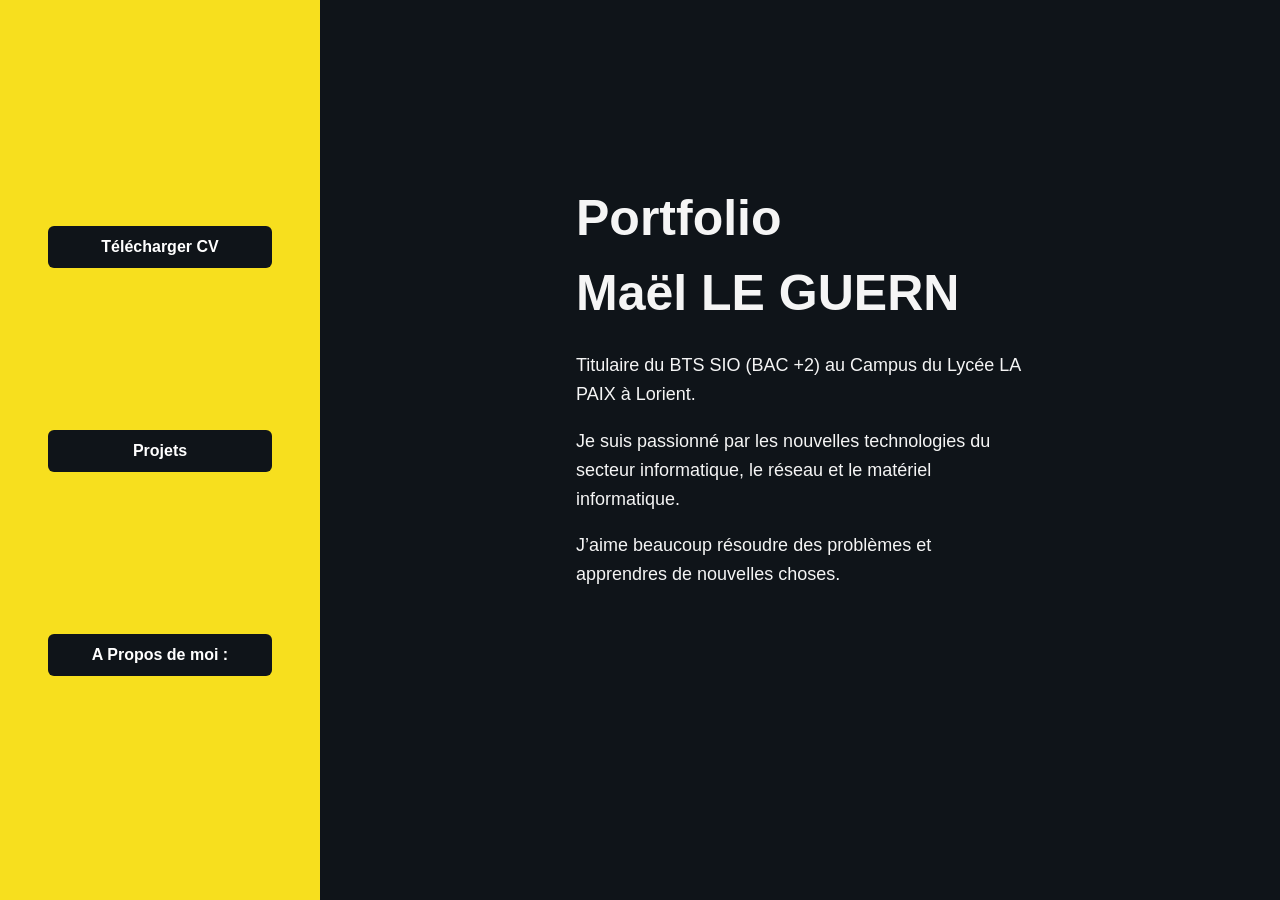
<file: index.html>
<html lang="fr">
<head>
    <meta charset="UTF-8">
    <meta name="viewport" content="width=device-width, initial-scale=1.0">
    <title>Portfolio Maël LE GUERN MAJ EN COURS 22/10 </title>
    <link rel="stylesheet" href="style1.css">
</head>
<body>

    <!-- Contenu principal -->
   <main class="container">
        <!-- Partie gauche : boutons dans bande jaune -->
   <div class="left">
            <button><a href="download/CV MAEL BTS SIO 1606.pdf" target="_blank" download="CV-MAELL-LEGUERN.pdf" title="Télécharger le CV">Télécharger CV</a></button>
            <button><a href="boutons/Projets.html">Projets</a> </button>
            <button><a href="boutons/A Propos.html">A Propos de moi :</a></button>
   </div>
 <!-- Partie droite : texte -->
   <div class="right">
            <h1>Portfolio <br>Maël LE GUERN</h1>
            <p>Titulaire du BTS SIO (BAC +2) au Campus du Lycée LA PAIX à Lorient.</p>
            <p>Je suis passionné par les nouvelles technologies du secteur informatique, le réseau et le matériel informatique.</p>
            <p>J’aime beaucoup résoudre des problèmes et apprendres de nouvelles choses.</p>
            
   </div>
   </main>
  </body>
  </html>
</file>
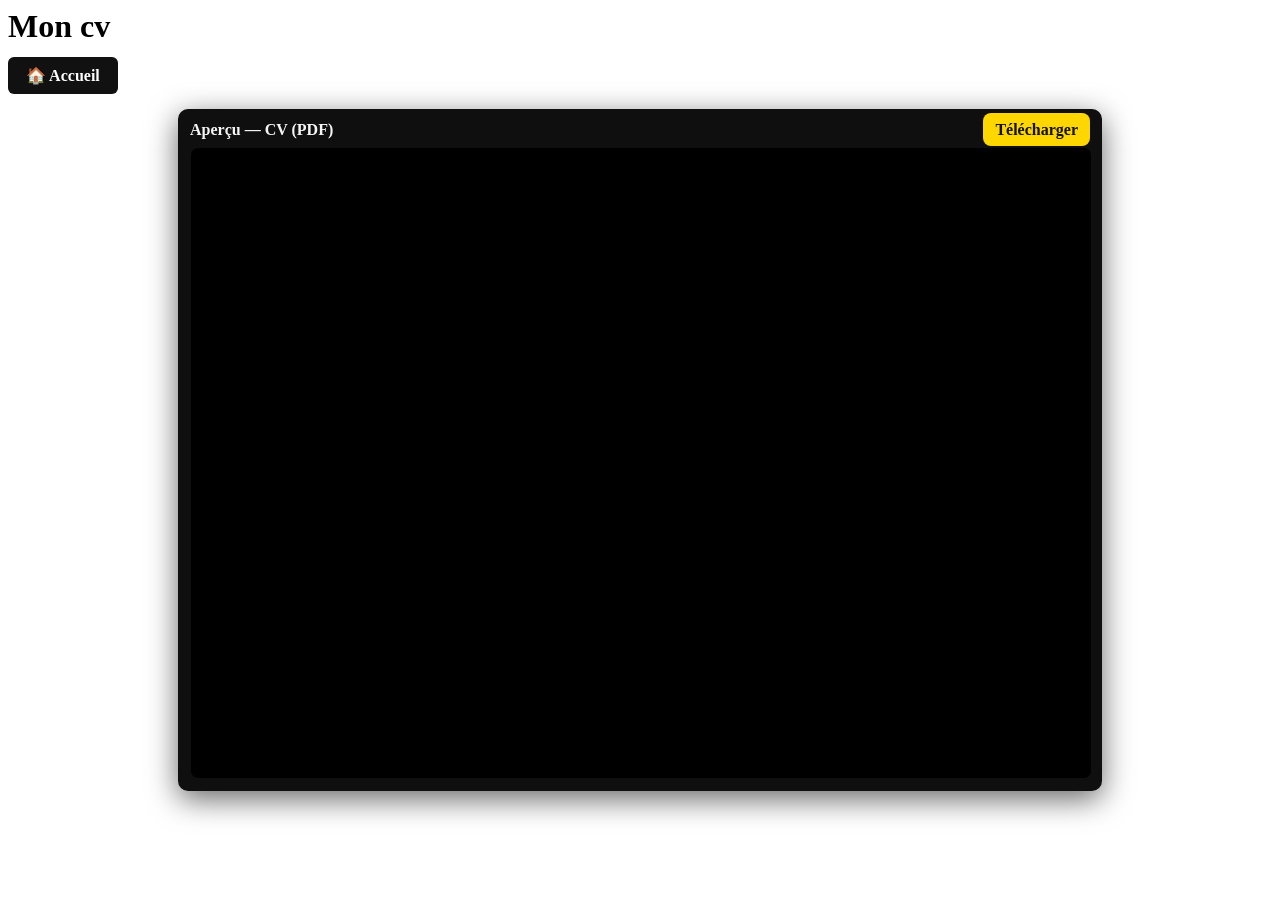
<file: boutons/CV et Contact.html>
<!-- début : boîte d'affichage du CV (PDF) -->
<style>
  /* Conteneur centré */
  .pdf-box {
    max-width: 900px;
    margin: 24px auto;
    background: #0f0f0f;           /* fond sombre de la boîte */
    padding: 12px;
    border-radius: 10px;
    box-shadow: 0 8px 30px rgba(0,0,0,0.6);
    color: #f5f5f5;
  }

  /* Barre supérieure avec titre + bouton */
  .pdf-box .bar {
    display: flex;
    justify-content: space-between;
    align-items: center;
    gap: 12px;
    margin-bottom: 8px;
  }
  .pdf-box .title {
    font-weight:700;
    font-size: 16px;
  }
  .pdf-box .actions a {
    background: #FFD700;     /* accent jaune */
    color: #111;
    padding: 8px 12px;
    border-radius: 8px;
    text-decoration: none;
    font-weight:700;
  }

  /* zone d'affichage du PDF (responsive) */
  .pdf-frame {
    width: 100%;
    height: 70vh;             /* hauteur relative à la fenêtre */
    min-height: 480px;
    border-radius: 8px;
    overflow: hidden;
    border: 1px solid rgba(255,255,255,0.06);
    background: #000;
  }

  /* fallback (lien) */
  .pdf-fallback {
    padding: 18px;
    text-align: center;
    color: #ddd;
    font-size: 14px;
  }

  /* petit responsive pour mobiles */
  @media (max-width:720px){
    .pdf-frame { height: 60vh; min-height: 340px; }
    .pdf-box { margin: 12px; padding: 10px; }
  }
  /* Bouton d'accueil */
.home-button {
    background-color: #111;
    color: white;
    padding: 10px 18px;
    border-radius: 6px;
    font-weight: bold;
    text-decoration: none;
    transition: 0.3s ease;
}

.home-button:hover {
    background-color: #333;
    transform: scale(1.05);
}
</style>
<body>
    <h1>Mon cv</h1>
    <a href="../index.html" class="home-button">🏠 Accueil</a>
    <div class="pdf-box" role="region" aria-label="Aperçu du CV en PDF">
  <div class="bar">
    <div class="title">Aperçu — CV (PDF)</div>
    <div class="actions">
      <!-- download attribute force le téléchargement si le navigateur le permet -->
      <a href="../download/CV MAEL BTS SIO 1606.pdf" download="CV-MAELL-LEGUERN.pdf" title="Télécharger le CV">Télécharger</a>
    </div>
  </div>

  <div class="pdf-frame" id="pdfContainer">
    <!-- Méthode 1 : iframe (simple et fonctionne dans la plupart des cas) -->
    <iframe src="../download/CV MAEL BTS SIO 1606.pdf" style="width:100%;height:100%;border:0;" title="CV en PDF"></iframe>

   
  </div>
    
    
    
</body>
</file>
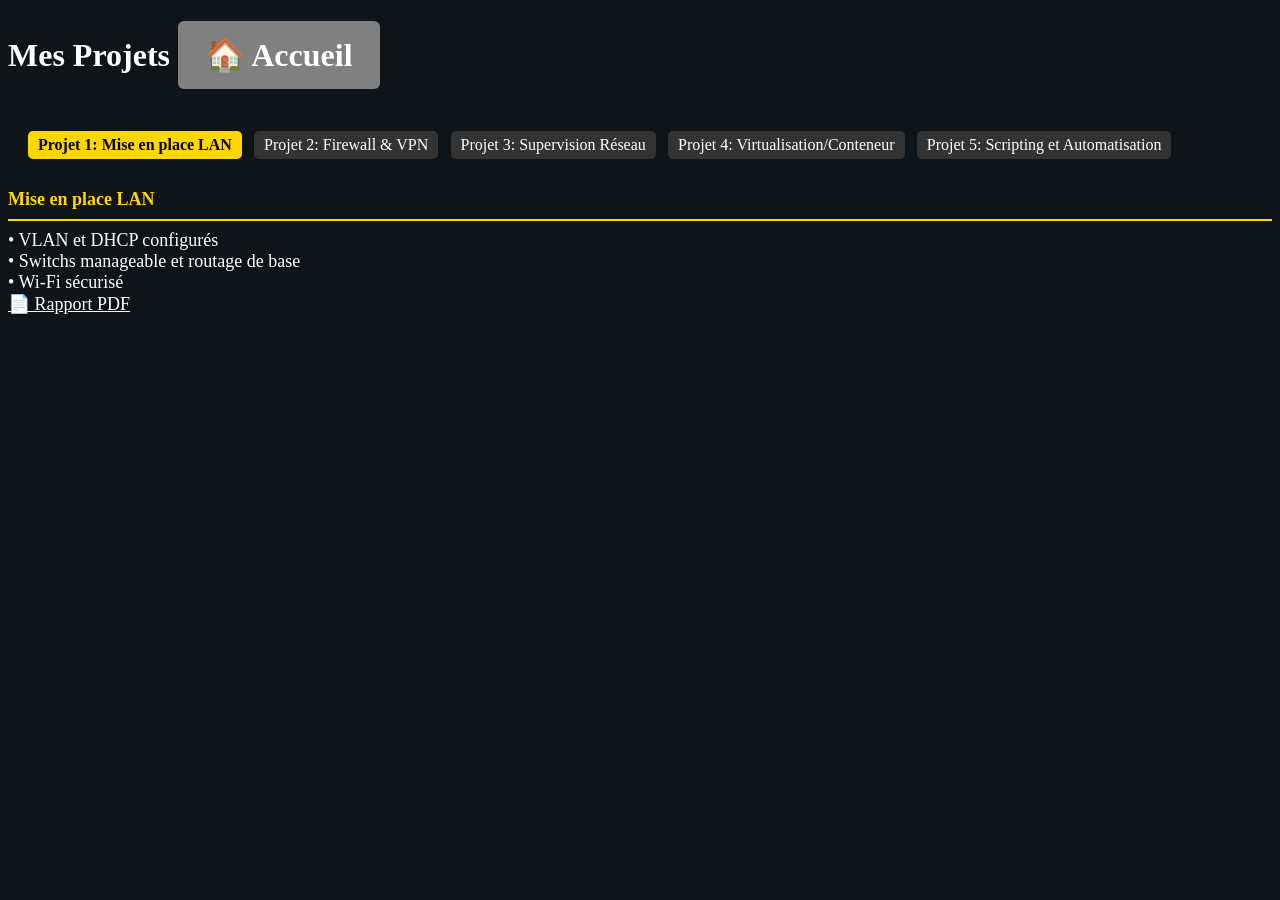
<file: boutons/Projets.html>
<!DOCTYPE html>
<html lang="fr">
<head>
    <meta charset="UTF-8">
    <meta name="viewport" content="width=device-width, initial-scale=1.0">
    <title>Mes Projets</title>
    <link rel="stylesheet" href="Projets.css">
    
</head>
<body>
    <div class="header-bar">
        <h1>Mes Projets <a href="../index.html" class="home-button">🏠 Accueil</a></h1>
    </div>

    <!-- Menu projets -->
    <div class="nav-menu">
        <div class="nav-item" onclick="showSection('projet1', this)">Projet 1: Mise en place LAN</div>
        <div class="nav-item" onclick="showSection('projet2', this)">Projet 2: Firewall & VPN</div>
        <div class="nav-item" onclick="showSection('projet3', this)">Projet 3: Supervision Réseau</div>
        <div class="nav-item" onclick="showSection('projet4', this)">Projet 4: Virtualisation/Conteneur</div>
        <div class="nav-item" onclick="showSection('projet5', this)">Projet 5: Scripting et Automatisation</div>
    </div>

    <!-- Contenu des projets -->
    <div class="content">

        <div id="projet1" class="news-category">
            <div class="news-subcategory">Mise en place LAN</div>
            <hr>
            <div class="news-item">• VLAN et DHCP configurés</div>
            <div class="news-item">• Switchs manageable et routage de base</div>
            <div class="news-item">• Wi-Fi sécurisé</div>
            <div class="news-item">
                <a href="../download/lan-rapport" download>📄 Rapport PDF</a>
            </div>
        </div>

        <div id="projet2" class="news-category">
            <div class="news-subcategory">Firewall & VPN</div>
            <hr>
            <div class="news-item">• Filtrage trafic entrant/sortant</div>
            <div class="news-item">• VPN IPsec pour télétravail</div>
            <div class="news-item">• Configuration documentée</div>
        </div>

        <div id="projet3" class="news-category">
            <div class="news-subcategory">Supervision Réseau</div>
            <hr>
            <div class="news-item">• Nagios et Zabbix configurés</div>
            <div class="news-item">• Monitoring actif et alertes</div>
            <div class="news-item">• Tableau de bord opérationnel</div>
        </div>

        <div id="projet4" class="news-category">
            <div class="news-subcategory">Virtualisation/Conteneur</div>
            <hr>
            <div class="news-item">• GNS3 / EVE-NG pour simulation topologies</div>
            <div class="news-item">• VMware et VirtualBox pour tests</div>
            <div class="news-item">• Conteneur</div>
        </div>

        <div id="projet5" class="news-category">
            <div class="news-subcategory">Scripting et Automatisation</div>
            <hr>
            <div class="news-item">• Bash et PowerShell pour déploiement</div>
            <div class="news-item">• Déploiement automatique Linux Mint</div>
            <div class="news-item">• Déploiement Windows personnalisé</div>
            <div class="news-item">• Automatisation tâches répétitives</div>
            <div class="news-item">
                <a href="../download/Tri-chapitre" download>📄 Exemple Tri-Chapitre – Rapport PDF</a>
            </div>
        </div>

    </div>

    <script>
        function showSection(sectionId, element) {
            // Masquer toutes les sections
            document.querySelectorAll('.news-category').forEach(function(section) {
                section.style.display = 'none';
            });
            // Afficher la section sélectionnée
            document.getElementById(sectionId).style.display = 'block';

            // Retirer la classe active de tous les boutons
            document.querySelectorAll('.nav-item').forEach(function(btn) {
                btn.classList.remove('active');
            });
            // Ajouter la classe active au bouton cliqué
            element.classList.add('active');
        }

        // Afficher le premier projet par défaut
        document.addEventListener('DOMContentLoaded', function() {
            const firstButton = document.querySelector('.nav-item');
            showSection('projet1', firstButton);
        });
    </script>
</body>
</html>
</file>
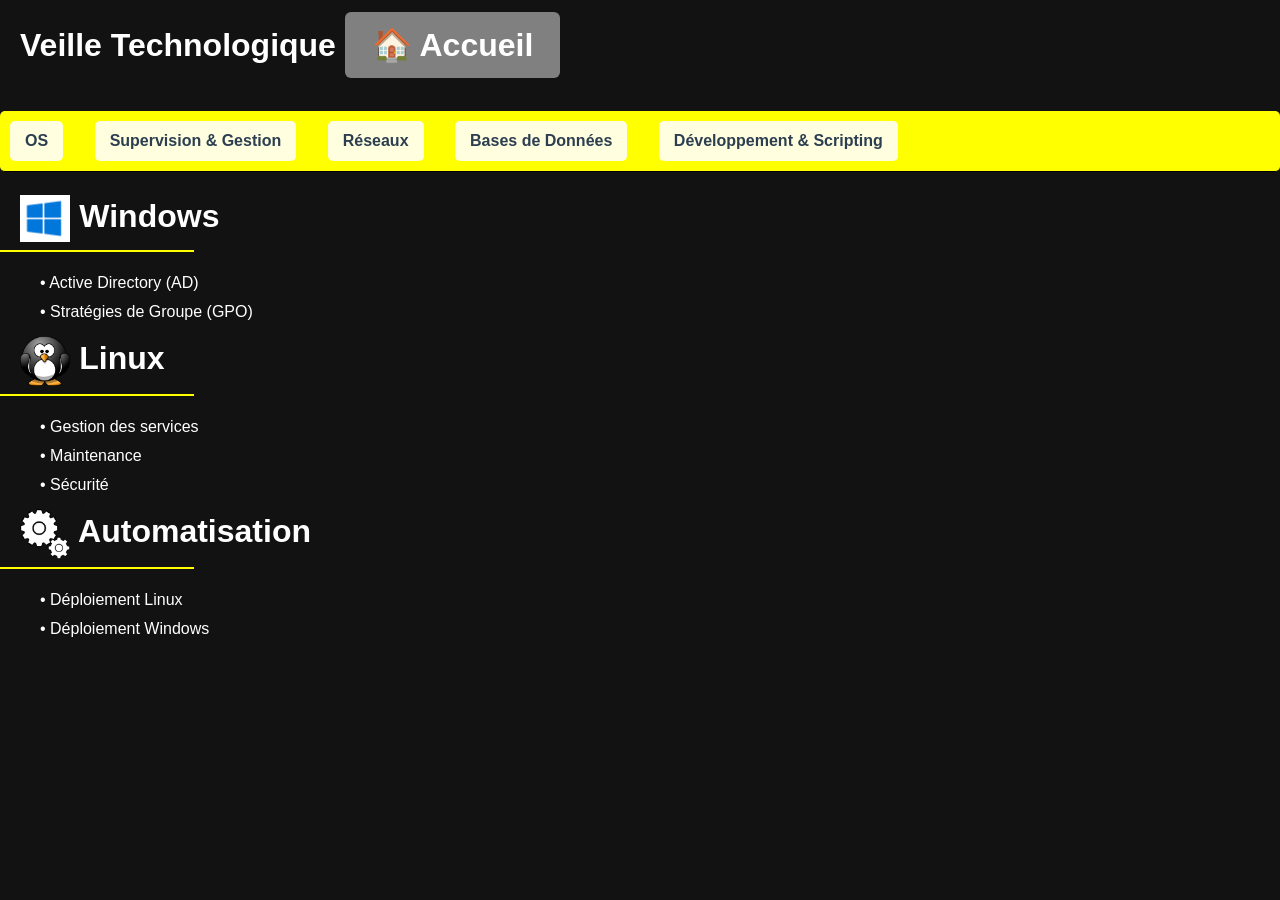
<file: boutons/Veille-technologique.html>
<!DOCTYPE html>
<html lang="fr">
<head>
    <meta charset="UTF-8">
    <meta name="viewport" content="width=device-width, initial-scale=1.0">
    <title>Veille Technologique</title>
    <link rel="stylesheet" href="Veille technologique.css">
    <style>
        
    </style>
</head>
<body>
    <div class="header-bar">   
    <h1>Veille Technologique <a href="../index.html" class="home-button">🏠 Accueil</a></h1>
    </div>

 
    <!-- Menu horizontal -->
    <div class="nav-menu">
        <div class="nav-item" onclick="showSection('administration')">OS</div>
        <div class="nav-item" onclick="showSection('supervision')">Supervision & Gestion</div>
        <div class="nav-item" onclick="showSection('reseaux')">Réseaux</div>
        <div class="nav-item" onclick="showSection('bdd')">Bases de Données</div>
        <div class="nav-item" onclick="showSection('dev')">Développement & Scripting</div>
    </div>

    <!-- Contenu des sections -->
    <div class="content">
        <div id="administration" class="competence-category">
            <div class="competence-subcategory"><img src="../download/Windows.png" style=width:4%;vertical-align:middle>  Windows</div>
            <hr style="border: 1px solid yellow; width: 15%; float: left;">
            <br>
            <div class="competence-item">• Active Directory (AD)</div>
            <div class="competence-item">• Stratégies de Groupe (GPO)</div>

            <div class="competence-subcategory">
              <img src="../download/tux.png" style=width:4%;vertical-align:middle> Linux 
            </div>
            <hr style="border: 1px solid yellow; width: 15%; float: left;">
            <br>
            <div class="competence-item">• Gestion des services</div>
            <div class="competence-item">• Maintenance</div>
            <div class="competence-item">• Sécurité</div>

            <div class="competence-subcategory"><img src="../download/Engrenages.png" style=width:4%;vertical-align:middle>  Automatisation</div>
            <hr style="border: 1px solid yellow; width: 15%; float: left;">
            <br>
            <div class="competence-item">• Déploiement Linux</div>
            <div class="competence-item">• Déploiement Windows</div>
        </div>

        <div id="supervision" class="competence-category" style="display: none;">
            <div class="competence-subcategory"> GLPI</div>
              <hr style="border: 1px solid yellow; width: 10%; float: left;">
            <br>
            <div class="competence-subcategory"> ADDS</div>
              <hr style="border: 1px solid yellow; width: 10%; float: left;">
            <br>
            <div class="competence-subcategory"> Nagios</div>
              <hr style="border: 1px solid yellow; width: 10%; float: left;">
            <br>
        </div>

        <div id="reseaux" class="competence-category" style="display: none;">
            <div class="competence-subcategory">Protocoles</div>
              <hr style="border: 1px solid yellow; width: 10%; float: left;">
            <br>
            <div class="competence-item">• DNS</div>
            <div class="competence-item">• DHCP</div>
            <div class="competence-item">• Sous-réseaux</div>

            <div class="competence-subcategory">Matériel</div>
              <hr style="border: 1px solid yellow; width: 10%; float: left;">
            <br>
            <div class="competence-item">• Configuration de switchs</div>
            <div class="competence-item">• Routage</div>

            <div class="competence-item">• Paramétrage Wi-Fi</div>
            <div class="competence-item">• VirtualHost</div>
            <div class="competence-subcategory">Sécurité</div>
              <hr style="border: 1px solid yellow; width: 10%; float: left;">
            <br>
            <div class="competence-item">• Configuration de sécurité des switchs</div>
            <div class="competence-item">• Routage sécurisé</div>

            <div class="competence-item">• Paramétrage Wi-Fi</div>
            <div class="competence-item">• VirtualHost</div>
            
        </div>

        <div id="bdd" class="competence-category" style="display: none;">
            <div class="competence-subcategory"> SQL</div>
              <hr style="border: 1px solid yellow; width: 10%; float: left;">
            <br>
            <div class="competence-subcategory"> MariaDB</div>
              <hr style="border: 1px solid yellow; width: 10%; float: left;">
            <br>
            <div class="competence-subcategory"> Oracle</div>
              <hr style="border: 1px solid yellow; width: 10%; float: left;">
            <br>
            <div class="competence-subcategory"> Sécurité BDD</div>
            <hr style="border: 1px solid yellow; width: 10%; float: left;">
        </div>

        <div id="dev" class="competence-category" style="display: none;">
          <div class="competence-subcategory">Langages Web</div>
          <hr style="border: 1px solid yellow; width: 10%; float: left;">
          <br> 
            <div class="competence-item">• HTML</div>
            <div class="competence-item">• CSS</div>
            <div class="competence-item">• PHP</div> 
          <div class="competence-subcategory">Scripting</div>
          <hr style="border: 1px solid yellow; width: 10%; float: left;">
          <br>
            <div class="competence-item">• Bash</div>
            <div class="competence-item">• PowerShell</div>

                     
</div>
    </div>

    <script>
        function showSection(sectionId) {
            // Masquer toutes les sections
            document.querySelectorAll('.competence-category').forEach(function(section) {
                section.style.display = 'none';});
            // Afficher la section sélectionnée
            document.getElementById(sectionId).style.display = 'block';
        }
    </script>
</body>
</html>
</file>
<file: style1.css>
/* ===== STYLE GLOBAL ===== */
body {
    margin: 0;
    font-family: "Arial", sans-serif;
    color: #f5f5f5;
    background-color: #0f1419;
    line-height: 1.5;
}

/* ===== MISE EN PAGE PRINCIPALE ===== */
.container {
    display: flex;
    min-height: 100vh; /* min-height au lieu de height pour éviter les débordements */
}

/* ===== PARTIE GAUCHE (bande jaune) ===== */
.left {
    background-color: #f7df1e;
    width: 25%;
    display: flex;
    flex-direction: column;
    justify-content: space-evenly;
    align-items: center;
    padding: 5% 0;
}

/* Boutons de navigation */
.left button {
    margin-top: 0.5%;
    width: 70%;
    background-color: #0f1419;
    color: white;
    border: none;
    padding: 12px 0;
    font-size: 16px;
    font-weight: bold;
    cursor: pointer;
    border-radius: 6px;
    transition: all 0.3s ease;
}

.left button:hover {
    background-color: #333;
    transform: scale(1.05);
}

.left button a {
    color: white;
    text-decoration: none;
}

.left button a:hover {
    color: yellow;
    text-decoration: underline;
}

/* ===== PARTIE DROITE (contenu) ===== */
.right {
    width: 75%;
    padding: 14% 20%;
    box-sizing: border-box;
}

.right h1 {
    margin-top: 0.5%;
    font-size: 50px;
    margin-bottom: 20px;
}

.right p {
    font-size: 18px;
    line-height: 1.6;
    max-width: 600px;
}

/* ========================================
   MEDIA QUERIES - RESPONSIVE
   ======================================== */

/* ===== TABLETTE (≤ 768px) ===== */
@media (max-width: 768px) {
    .container {
        flex-direction: column; /* Empile gauche/droite */
    }
    
    .left {
        width: 100%;
        padding: 20px 0;
        flex-direction: row; /* Boutons horizontaux */
        flex-wrap: wrap;
        justify-content: center;
        gap: 10px;
    }
    
    .left button {
        width: 45%; /* 2 boutons par ligne */
        margin: 0;
        padding: 10px 0;
        font-size: 14px;
    }
    
    .right {
        width: 100%;
        padding: 10% 8%;
    }
    
    .right h1 {
        font-size: 36px;
    }
    
    .right p {
        font-size: 16px;
        max-width: 100%;
    }
}

/* ===== MOBILE (≤ 480px) ===== */
@media (max-width: 480px) {
    .left {
        padding: 15px 0;
    }
    
    .left button {
        width: 90%; /* 1 bouton par ligne sur mobile */
        padding: 12px 0;
        font-size: 15px;
    }
    
    .right {
        padding: 8% 5%;
    }
    
    .right h1 {
        font-size: 28px;
        margin-bottom: 15px;
    }
    
    .right p {
        font-size: 15px;
    }
}

/* ===== PETIT MOBILE (≤ 360px) ===== */
@media (max-width: 360px) {
    .right h1 {
        font-size: 24px;
    }
    
    .right p {
        font-size: 14px;
    }
    
    .left button {
        font-size: 14px;
        padding: 10px 0;
    }
}
</file>
<file: boutons/Projets.css>
<style>
/* ===== STYLE GLOBAL ===== */
body, .news-item, .news-category {
    background-color: #0f1419 !important;
    color: #fff !important;
    font-family: 'Roboto', sans-serif;
    line-height: 1.5;
    margin: 0;
    padding: 0;
}

html {
    background-color: #0f1419 !important;
}

* {
    background-color: inherit;
    color: inherit;
}

/* ===== MENU DE NAVIGATION ===== */
.nav-menu {
    display: flex;
    gap: 1%;
    background-color: #0f1419 !important;
    padding: 20px;
    overflow-x: auto;
    flex-wrap: wrap; /* Permet retour à la ligne sur petits écrans */
}

.nav-item {
    cursor: pointer;
    padding: 5px 10px;
    background-color: #333;
    color: #fff;
    border-radius: 5px;
    white-space: nowrap;
    transition: all 0.3s ease;
}

.nav-item:hover {
    background-color: #555;
}

.nav-item.active {
    background-color: #FFD700;
    color: #000;
    font-weight: bold;
}

/* ===== TITRES ET SECTIONS ===== */
.news-subcategory {
    font-weight: bold;
    margin-top: 10px;
    color: #FFD700;
}

hr {
    border: 1px solid #FFD700;
}

.header-bar {
    margin-bottom: 10px;
    background-color: #0f1419 !important;
}

h1, h2, h3, h4, h5, h6, p, span, div {
    color: #fff;
}

/* ===== BOUTON D'ACCUEIL ===== */
.home-button {
    background-color: grey;
    color: white;
    padding: 15px 27px;
    border-radius: 6px;
    font-weight: bold;
    text-decoration: none;
    transition: 0.3s ease;
    display: inline-block; /* Pour que le bouton se centre bien */
}

.home-button:hover {
    background-color: #333;
    transform: scale(1.05);
}

.content {
    font-size:large
}
/* 768px*/
@media (max-width: 768px) {
    .nav-menu {
        padding: 15px;
        gap: 8px;
        justify-content: center; /* Centre les boutons */
    }
    
    .nav-item {
        padding: 8px 15px;
        font-size: 14px;
        flex: 0 0 auto; /* Empêche l'étirement */
    }
    
    .header-bar {
        padding: 10px;
    }
    
    h1 {
        font-size: 28px;
    }
    
    h2 {
        font-size: 22px;
    }
    
    h3 {
        font-size: 18px;
    }
    
    p {
        font-size: 15px;
    }
    
    .home-button {
        padding: 12px 20px;
        font-size: 14px;
    }
}

/* ===== MOBILE (≤ 480px) ===== */
@media (max-width: 480px) {
    .nav-menu {
        padding: 10px;
        gap: 5px;
        flex-direction: column; /* Menu vertical sur mobile */
        align-items: stretch; /* Boutons pleine largeur */
    }
    
    .nav-item {
        padding: 10px;
        font-size: 14px;
        text-align: center;
        width: 100%; /* Pleine largeur */
    }
    
    .header-bar {
        padding: 8px;
    }
    
    h1 {
        font-size: 24px;
        padding: 10px;
    }
    
    h2 {
        font-size: 20px;
    }
    
    h3 {
        font-size: 16px;
    }
    
    p {
        font-size: 14px;
        padding: 0 10px;
    }
    
    .news-subcategory {
        font-size: 16px;
        padding: 0 10px;
    }
    
    .home-button {
        padding: 12px 18px;
        font-size: 14px;
        width: 90%; /* Quasi pleine largeur */
        text-align: center;
        margin: 10px auto; /* Centre le bouton */
    }
    
    hr {
        margin: 15px 10px;
    }
}
</file>
<file: boutons/Veille technologique.css>
.header-bar {

        display: flex;
        justify-content: space-between;
        align-items: center;
        margin-bottom: 20px;

        }
        h1 {
            font-family: Arial, sans-serif;
            line-height: 1.6;
            margin: 20px;
            color: white;
        }
        body {
            font-family: Arial, sans-serif;
            line-height: 1.6;
            margin: 20px;
            color: #333;
        }
        .nav-menu {
            display: flex;
            flex-wrap: wrap;
            gap: 2.5%;
            margin-bottom: 20px;
            border-bottom: 1px solid black;
            padding-bottom: 10px;
        }
        .nav-item {
            padding: 8px 15px;
            background-color: lightyellow;
            border-radius: 5px;
            cursor: pointer;
            font-weight: bold;
            color: #2c3e50;
        }
        .nav-item:hover {
            background-color: grey;
        }
        .competence-category {
            margin-bottom: 20px;
        }
        .competence-subcategory {
            margin-left: 20px;
            margin-top: 10px;
            font-weight: bold;
            font-size: xx-large;
        }
        .competence-item {
            margin-left: 40px;
            margin-top: 5px;
            color: white;
        }
        .content {
            margin-top: 20px;
            
        }
         body , .news-item , .news-category {
        background-color: #121212;  /* Fond noir légèrement doux */
        color: white;             /* Texte blanc */
        font-family: 'Roboto', sans-serif;
        line-height: 1.5;           /* Espacement du texte */
        margin: 0;
        padding: 0;
    
        }
        .home-button {
        background-color:grey;
        color: white;
        padding: 15px 27px;
        border-radius: 6px;
        font-weight: bold;
        text-decoration: none;
        transition: 0.3s ease;
        }

        .home-button:hover {
        background-color: #333;
        transform: scale(1.05);
        }
        .nav-menu {
        display: flex;
        flex-wrap: wrap;
        gap: 2.5%; /* Espacement entre les éléments du menu */
        margin-bottom: 20px;
        padding-bottom: 10px;
        background-color: yellow; /* Esthethique :D */
        padding: 10px; /* Espace interne pour que le contenu ne colle pas aux bords */
        border-radius: 5px; /* Coins légèrement arrondis (optionnel) */
        }
</file>
